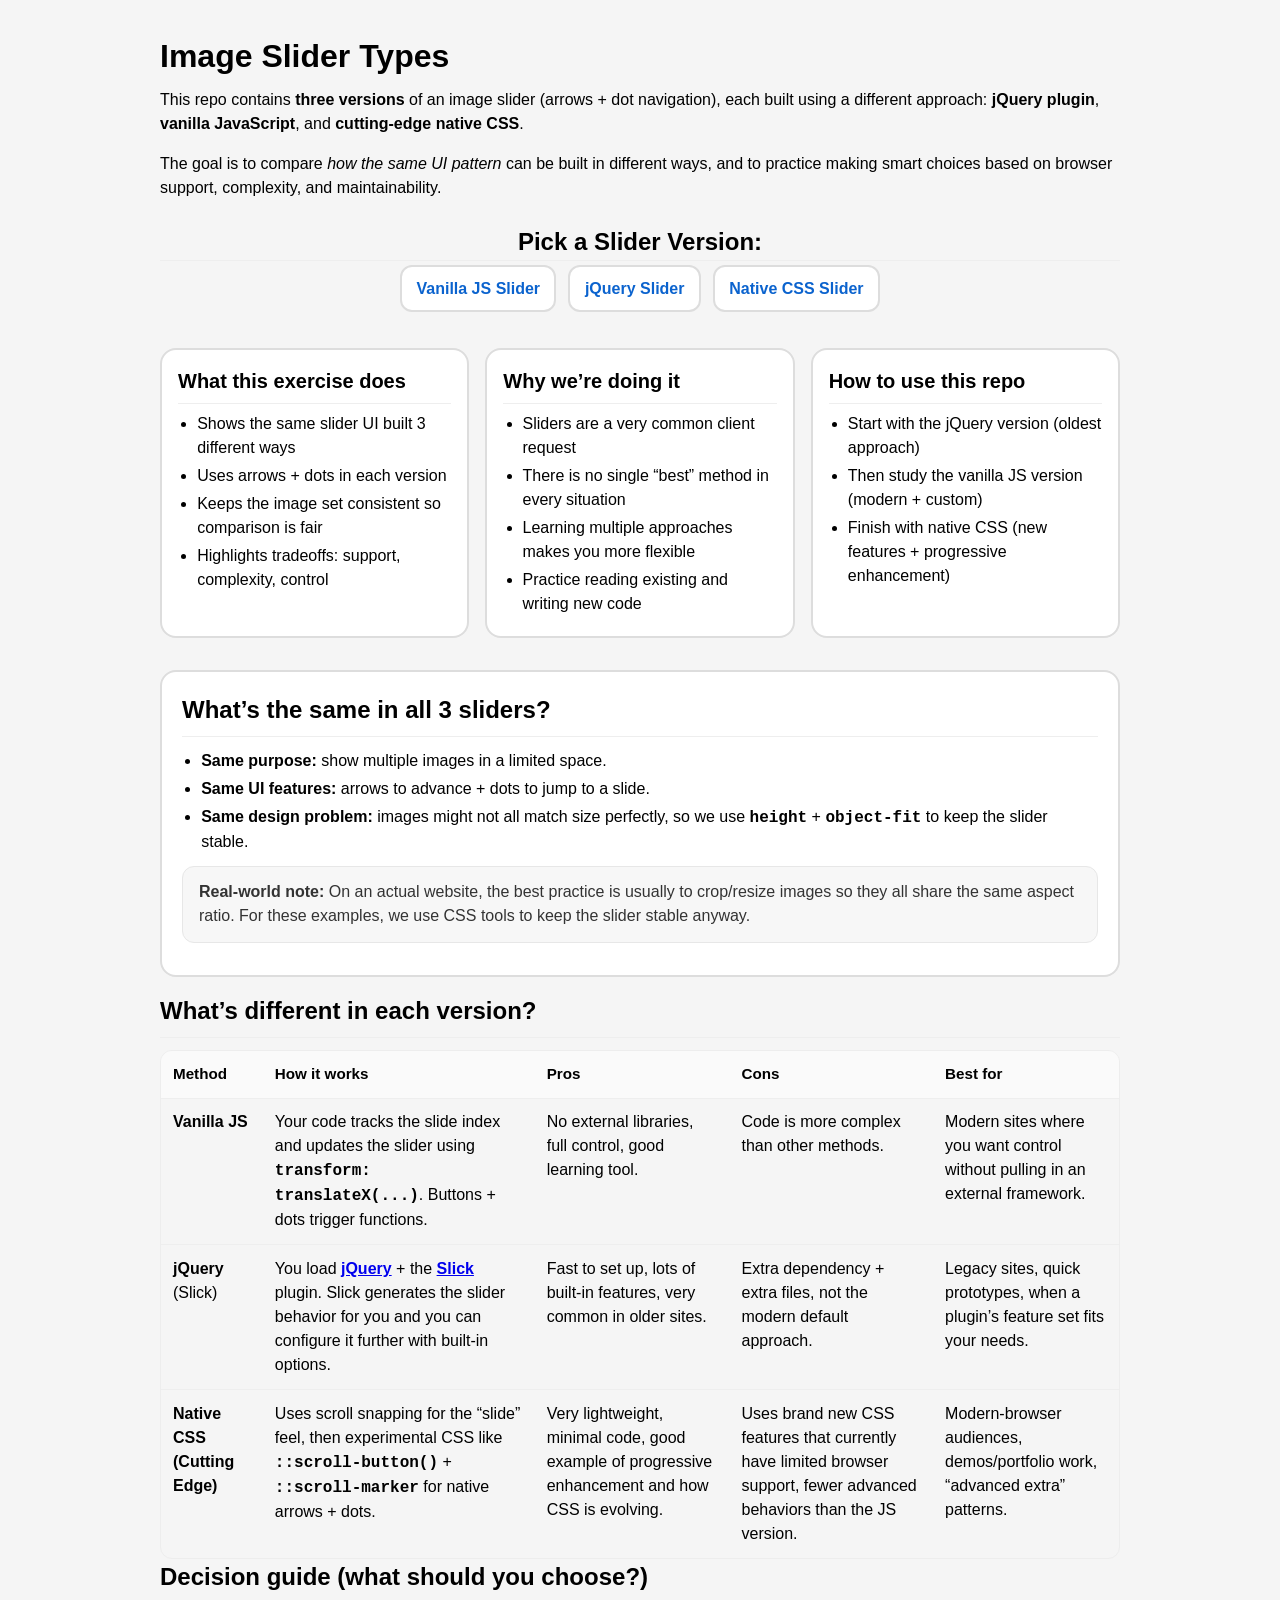
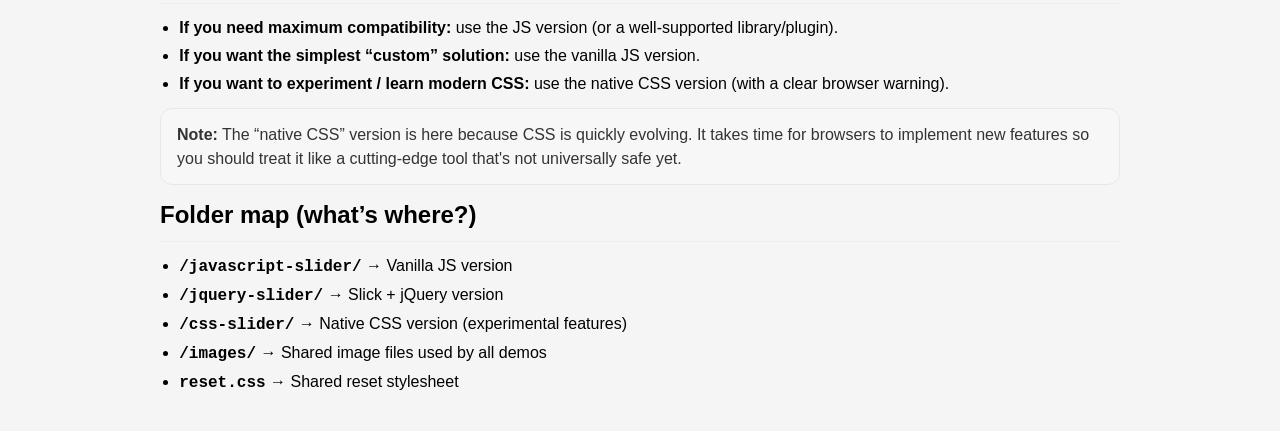
<file: index.html>
<!DOCTYPE html>
<html lang="en">
<head>
  <meta charset="UTF-8">
  <meta name="viewport" content="width=device-width, initial-scale=1.0">
  <title>Image Slider Types</title>
  <link rel="stylesheet" href="reset.css">
  <link rel="stylesheet" href="overview-styles.css">
</head>

<body>
  <div class="wrapper">

    <header>
      <h1>Image Slider Types</h1>
      <p>
        This repo contains <strong>three versions</strong> of an image slider (arrows + dot navigation), each built using a different approach: <strong>jQuery plugin</strong>, <strong>vanilla JavaScript</strong>, and <strong>cutting-edge native CSS</strong>.
      </p>
      <p>
        The goal is to compare <em>how the same UI pattern</em> can be built in different ways, and to practice making smart choices based on browser support, complexity, and maintainability.
      </p>
    </header>
    <main>
      <!-- Quick links -->
      <section class="quick-links">
        <h2>Pick a Slider Version:</h2>
        <ul>
          <li><a href="javascript-slider/javascript-slider.html">Vanilla JS Slider</a></li>
          <li><a href="jquery-slider/jquery-slider.html">jQuery Slider</a></li>
          
          <li><a href="css-slider/css-slider.html">Native CSS Slider</a></li>
        </ul>
      </section>
      <section class="card-grid">
        <div class="card">
          <h2>What this exercise does</h2>
          <ul>
            <li>Shows the same slider UI built 3 different ways</li>
            <li>Uses arrows + dots in each version</li>
            <li>Keeps the image set consistent so comparison is fair</li>
            <li>Highlights tradeoffs: support, complexity, control</li>
          </ul>
        </div>

        <div class="card">
          <h2>Why we’re doing it</h2>
          <ul>
            <li>Sliders are a very common client request</li>
            <li>There is no single “best” method in every situation</li>
            <li>Learning multiple approaches makes you more flexible</li>
            <li>Practice reading existing and writing new code</li>
          </ul>
        </div>

        <div class="card">
          <h2>How to use this repo</h2>
          <ul>
            <li>Start with the jQuery version (oldest approach)</li>
            <li>Then study the vanilla JS version (modern + custom)</li>
            <li>Finish with native CSS (new features + progressive enhancement)</li>
          </ul>
        </div>
      </section>

      <section class="common-parts">
        <h2>What’s the same in all 3 sliders?</h2>

        <ul>
          <li><strong>Same purpose:</strong> show multiple images in a limited space.</li>
          <li><strong>Same UI features:</strong> arrows to advance + dots to jump to a slide.</li>
          <li><strong>Same design problem:</strong> images might not all match size perfectly, so we use
            <code>height</code> + <code>object-fit</code> to keep the slider stable.
          </li>
        </ul>

        <div class="note">
          <strong>Real-world note:</strong> On an actual website, the best practice is usually to crop/resize images so they all share the same aspect ratio. For these examples, we use CSS tools to keep the slider stable anyway.
        </div>
      </section>

      <section>
        <h2>What’s different in each version?</h2>

        <div class="table-wrap">
          <table>
            <thead>
              <tr>
                <th>Method</th>
                <th>How it works</th>
                <th>Pros</th>
                <th>Cons</th>
                <th>Best for</th>
              </tr>
            </thead>
            <tbody>
              <tr>
                <tr>
                <td><strong>Vanilla JS</strong></td>
                <td>
                  Your code tracks the slide index and updates the slider using <code>transform: translateX(...)</code>. Buttons + dots trigger functions.
                </td>
                <td>
                  No external libraries, full control, good learning tool.
                </td>
                <td>
                  Code is more complex than other methods.
                </td>
                <td>
                  Modern sites where you want control without pulling in an external framework.
                </td>
              </tr>
                <td><strong>jQuery</strong> (Slick)</td>
                <td>
                  You load <strong><a href="https://jquery.com/" target="_blank">jQuery</a></strong> + the <strong><a href="https://kenwheeler.github.io/slick/" target="_blank">Slick</a></strong> plugin. Slick generates the slider behavior for you and you can configure it further with built-in options.
                </td>
                <td>
                  Fast to set up, lots of built-in features, very common in older sites.
                </td>
                <td>
                  Extra dependency + extra files, not the modern default approach.
                </td>
                <td>
                  Legacy sites, quick prototypes, when a plugin’s feature set fits your needs.
                </td>
              </tr>
              
              <tr>
                <td><strong>Native CSS (Cutting Edge)</strong></td>
                <td>
                  Uses scroll snapping for the “slide” feel, then experimental CSS like <code>::scroll-button()</code> + <code>::scroll-marker</code> for native arrows + dots.
                </td>
                <td>
                  Very lightweight, minimal code, good example of progressive enhancement and how CSS is evolving.
                </td>
                <td>
                  Uses brand new CSS features that currently have limited browser support, fewer advanced behaviors than the JS version.
                </td>
                <td>
                  Modern-browser audiences, demos/portfolio work, “advanced extra” patterns.
                </td>
              </tr>
            </tbody>
          </table>
        </div>
      </section>

      <section>
        <h2>Decision guide (what should you choose?)</h2>

        <ul>
          <li><strong>If you need maximum compatibility:</strong> use the JS version (or a well-supported library/plugin).</li>
          <li><strong>If you want the simplest “custom” solution:</strong> use the vanilla JS version.</li>
          <li><strong>If you want to experiment / learn modern CSS:</strong> use the native CSS version (with a clear browser warning).</li>
        </ul>

        <div class="note">
          <strong>Note:</strong> The “native CSS” version is here because CSS is quickly evolving. It takes time for browsers to implement new features so you should treat it like a cutting-edge tool that's not universally safe yet.
        </div>
      </section>

      <section>
        <h2>Folder map (what’s where?)</h2>
        <ul>
          <li><code>/javascript-slider/</code> → Vanilla JS version</li>
          <li><code>/jquery-slider/</code> → Slick + jQuery version</li>
          <li><code>/css-slider/</code> → Native CSS version (experimental features)</li>
          <li><code>/images/</code> → Shared image files used by all demos</li>
          <li><code>reset.css</code> → Shared reset stylesheet</li>
        </ul>
      </section>
    </main>

  </div>

</body>
</html>
</file>
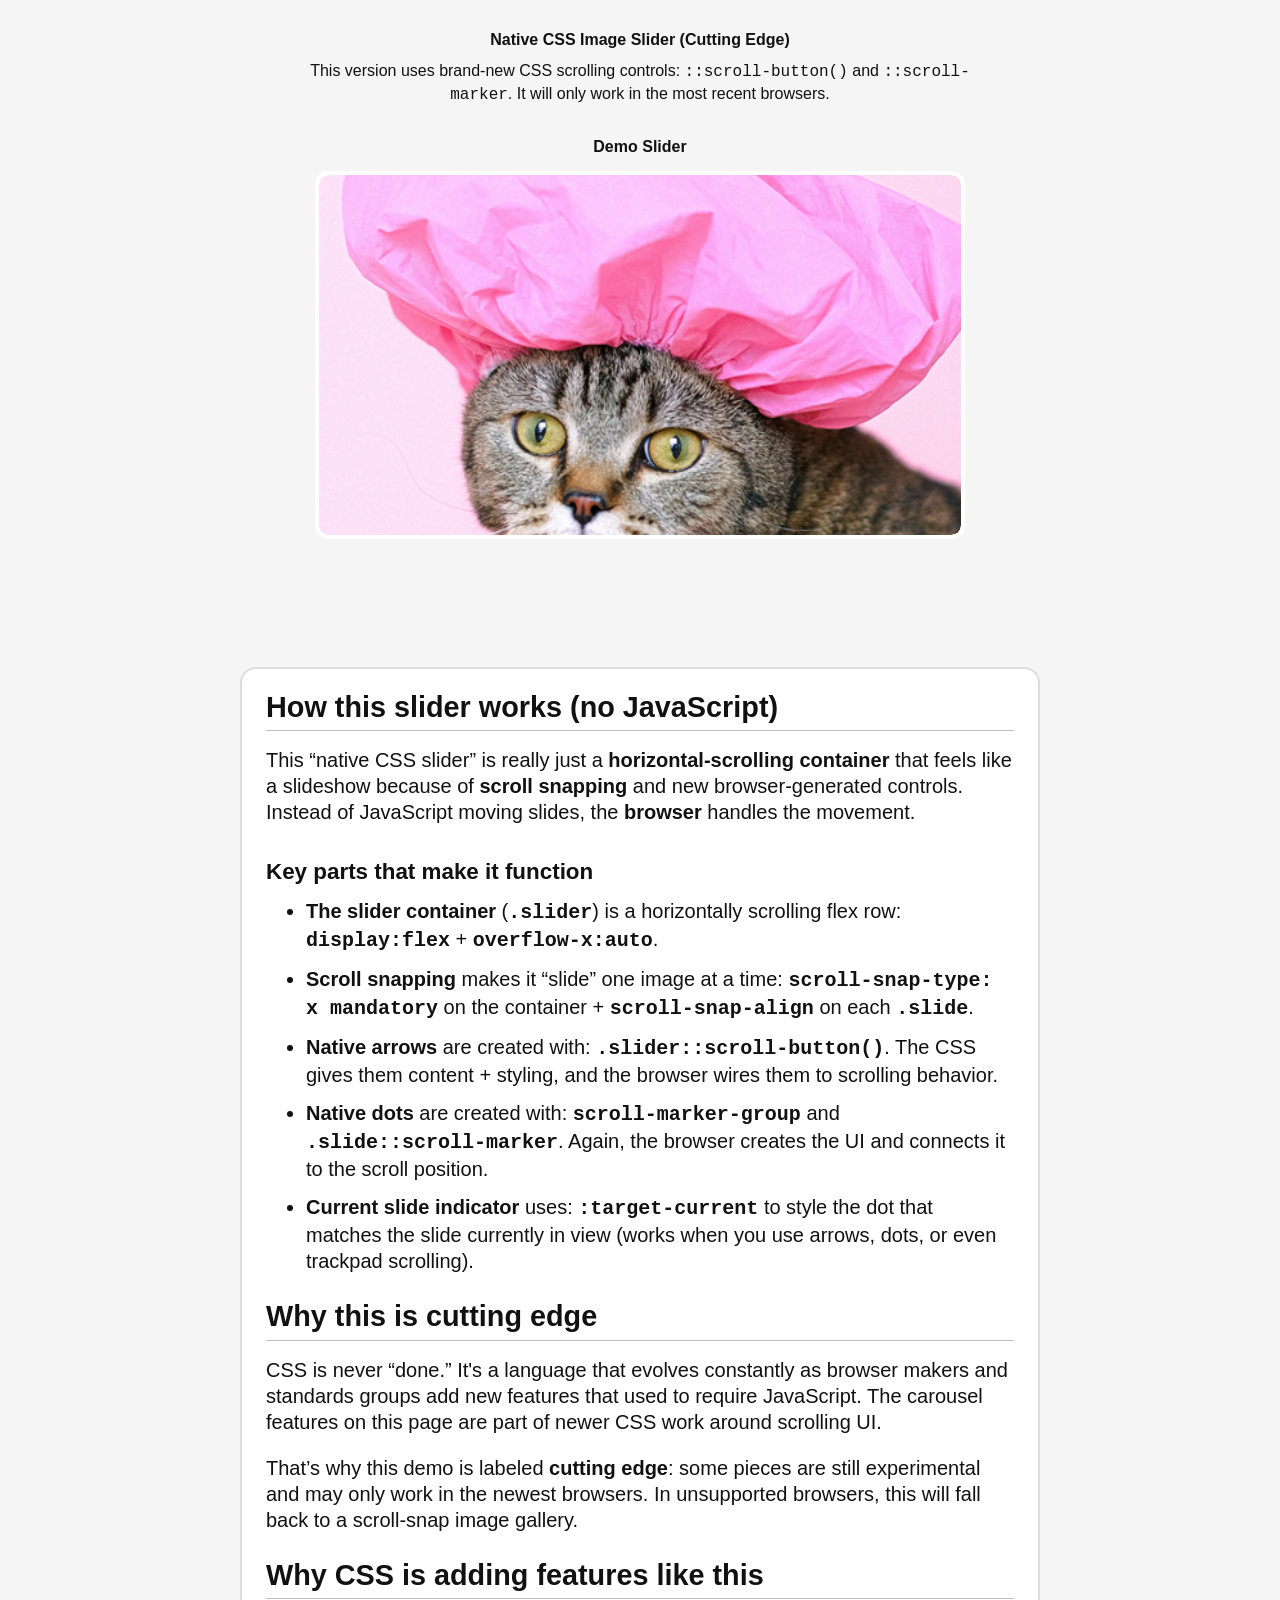
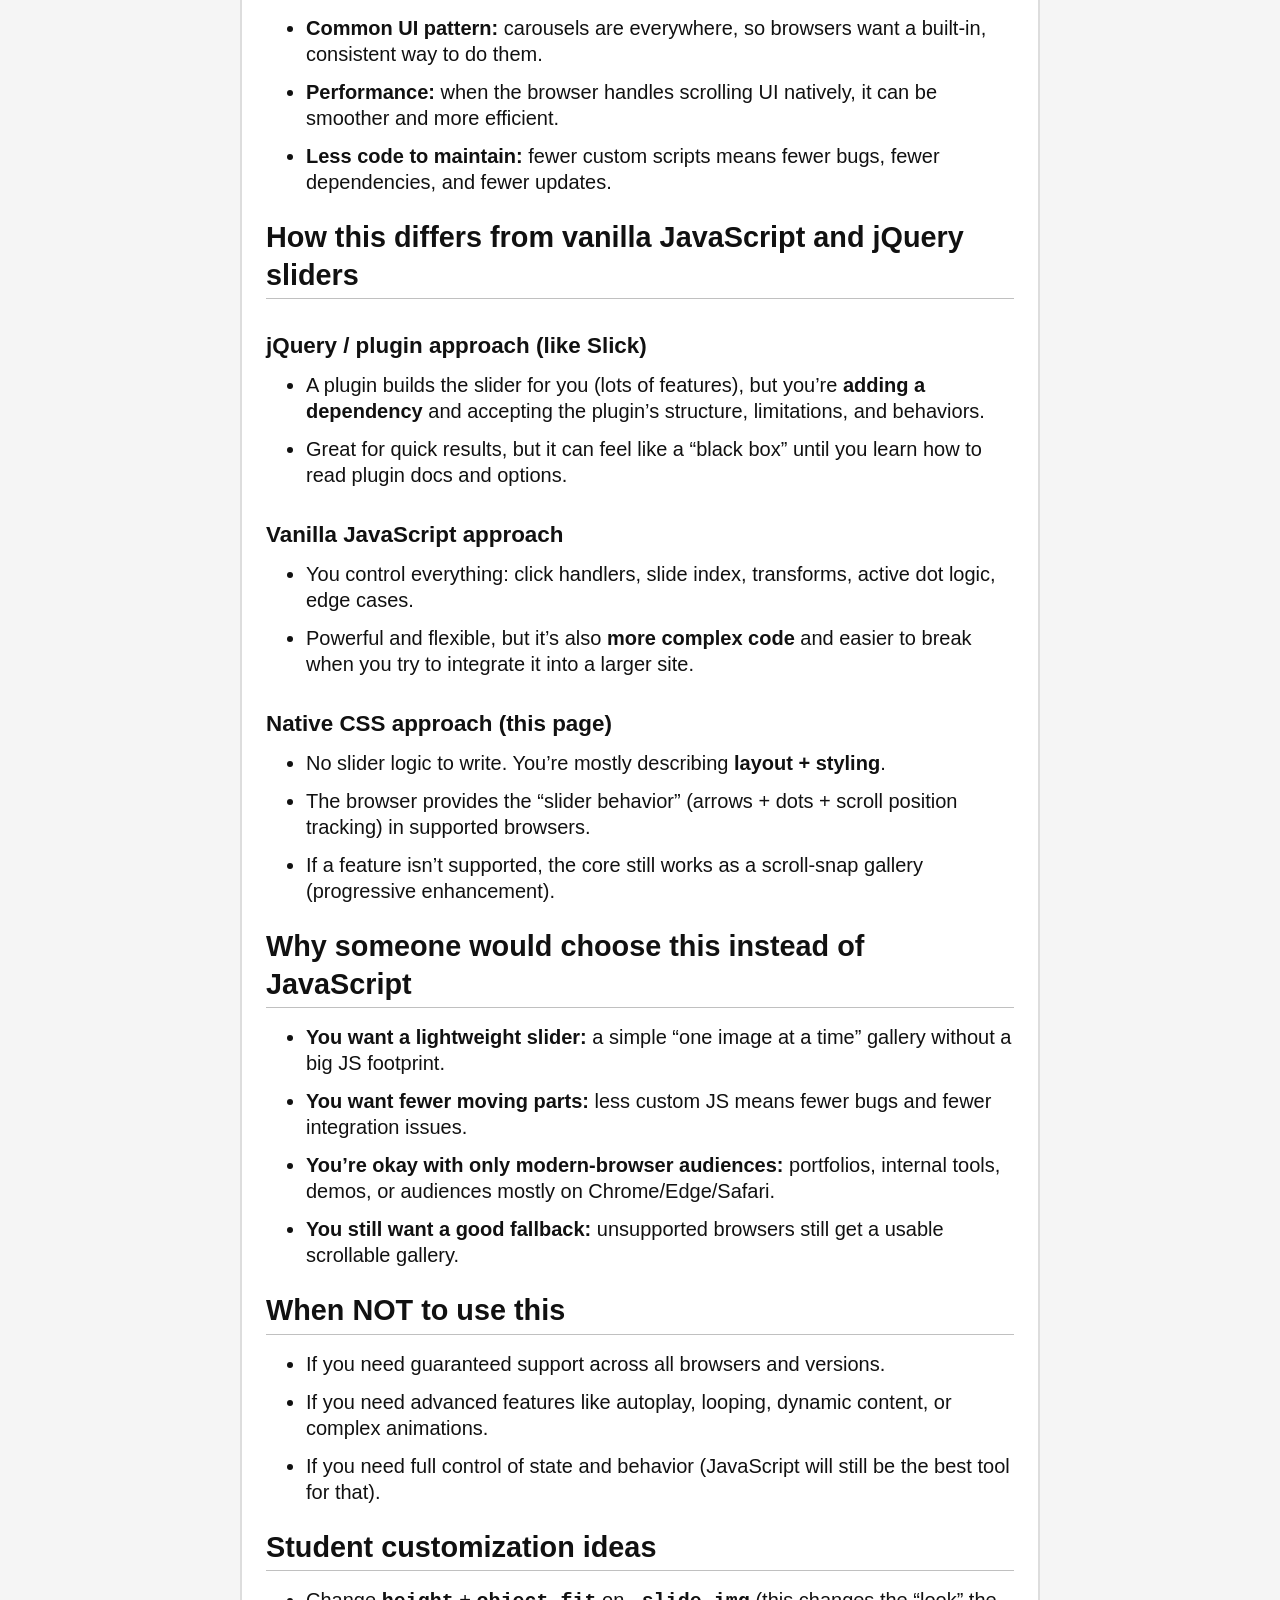
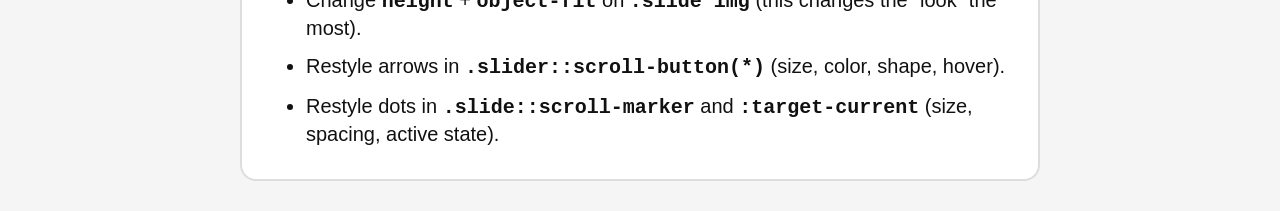
<file: css-slider/css-slider.html>
<!DOCTYPE html>
<html lang="en">
<head>
  <meta charset="UTF-8">
  <title>Native CSS Image Slider (No JavaScript)</title>
  <meta name="viewport" content="width=device-width, initial-scale=1.0">
  <link rel="stylesheet" href="reset.css">
  <link rel="stylesheet" href="css-slider.css">
</head>

<body>
  <header class="site-header">
    <h1>Native CSS Image Slider (Cutting Edge)</h1>
    <p> This version uses brand-new CSS scrolling controls: <code>::scroll-button()</code> and <code>::scroll-marker</code>. It will only work in the most recent browsers. </p>
  </header>

  <main class="page">
    <section class="demo-section">
      <h2 id="demo-heading">Demo Slider</h2>
      <!--
        Also called a “carousel” in many docs.
        This is a horizontally scrolling container + scroll snapping.
        The arrows and dots are generated by the browser with no JS! 
      -->
      <ul class="slider">
        <li class="slide"><img src="../images/sq-stock01.png" alt="Coffee photo 1"></li>
        <li class="slide"><img src="../images/sq-stock02.png" alt="Coffee photo 2"></li>
        <li class="slide"><img src="../images/sq-stock03.png" alt="Coffee photo 3"></li>
        <li class="slide"><img src="../images/sq-stock04.png" alt="Coffee photo 4"></li>
        <li class="slide"><img src="../images/sq-stock05.png" alt="Coffee photo 5"></li>
      </ul>


      
  <!-- ======================================
       EXPLANATION & STUDENT NOTES
       ====================================== -->
      <section class="lesson-notes">
        <h2>How this slider works (no JavaScript)</h2>

        <p>
          This “native CSS slider” is really just a <strong>horizontal-scrolling container</strong> that feels like a slideshow
          because of <strong>scroll snapping</strong> and new browser-generated controls. Instead of JavaScript moving slides, the <strong>browser</strong> handles the movement.
        </p>

        <h3>Key parts that make it function</h3>
        <ul>
          <li>
            <strong>The slider container</strong> (<code>.slider</code>) is a horizontally scrolling flex row:
            <code>display:flex</code> + <code>overflow-x:auto</code>.
          </li>

          <li>
            <strong>Scroll snapping</strong> makes it “slide” one image at a time:
            <code>scroll-snap-type: x mandatory</code> on the container +
            <code>scroll-snap-align</code> on each <code>.slide</code>.
          </li>

          <li>
            <strong>Native arrows</strong> are created with:
            <code>.slider::scroll-button()</code>.
            The CSS gives them content + styling, and the browser wires them to scrolling behavior.
          </li>

          <li>
            <strong>Native dots</strong> are created with:
            <code>scroll-marker-group</code> and <code>.slide::scroll-marker</code>.
            Again, the browser creates the UI and connects it to the scroll position.
          </li>

          <li>
            <strong>Current slide indicator</strong> uses:
            <code>:target-current</code> to style the dot that matches the slide currently in view
            (works when you use arrows, dots, or even trackpad scrolling).
          </li>
        </ul>

        <h2>Why this is cutting edge</h2>
        <p>
          CSS is never “done.” It's a language that evolves constantly as browser makers and standards groups add new features that used to require JavaScript. The carousel features on this page are part of newer CSS work around scrolling UI.
        </p>

        <p>
          That’s why this demo is labeled <strong>cutting edge</strong>: some pieces are still experimental and may only work in the newest browsers. In unsupported browsers, this will fall back to a scroll-snap image gallery.
        </p>

        <h2>Why CSS is adding features like this</h2>
        <ul>
          <li>
            <strong>Common UI pattern:</strong> carousels are everywhere, so browsers want a built-in, consistent way to do them.
          </li>

          <li>
            <strong>Performance:</strong> when the browser handles scrolling UI natively, it can be smoother and more efficient.
          </li>

          <li>
            <strong>Less code to maintain:</strong> fewer custom scripts means fewer bugs, fewer dependencies, and fewer updates.
          </li>
        </ul>

        <h2>How this differs from vanilla JavaScript and jQuery sliders</h2>

        <h3>jQuery / plugin approach (like Slick)</h3>
        <ul>
          <li>
            A plugin builds the slider for you (lots of features), but you’re <strong>adding a dependency</strong> and accepting the plugin’s structure, limitations, and behaviors.
          </li>

          <li>
            Great for quick results, but it can feel like a “black box” until you learn how to read plugin docs and options.
          </li>
        </ul>

        <h3>Vanilla JavaScript approach</h3>
        <ul>
          <li>
            You control everything: click handlers, slide index, transforms, active dot logic, edge cases.
          </li>

          <li>
            Powerful and flexible, but it’s also <strong>more complex code</strong> and easier to break when you try to integrate it into a larger site.
          </li>
        </ul>

        <h3>Native CSS approach (this page)</h3>
        <ul>
          <li>
            No slider logic to write. You’re mostly describing <strong>layout + styling</strong>.
          </li>

          <li>
            The browser provides the “slider behavior” (arrows + dots + scroll position tracking) in supported browsers.
          </li>

          <li>
            If a feature isn’t supported, the core still works as a scroll-snap gallery (progressive enhancement).
          </li>
        </ul>

        <h2>Why someone would choose this instead of JavaScript</h2>
        <ul>
          <li>
            <strong>You want a lightweight slider:</strong> a simple “one image at a time” gallery without a big JS footprint.
          </li>

          <li>
            <strong>You want fewer moving parts:</strong> less custom JS means fewer bugs and fewer integration issues.
          </li>

          <li>
            <strong>You’re okay with only modern-browser audiences:</strong> portfolios, internal tools, demos, or audiences mostly on Chrome/Edge/Safari.
          </li>

          <li>
            <strong>You still want a good fallback:</strong> unsupported browsers still get a usable scrollable gallery.
          </li>
        </ul>

        <h2>When NOT to use this</h2>
        <ul>
          <li>If you need guaranteed support across all browsers and versions.</li>
          <li>If you need advanced features like autoplay, looping, dynamic content, or complex animations.</li>
          <li>If you need full control of state and behavior (JavaScript will still be the best tool for that).</li>
        </ul>

        <h2>Student customization ideas</h2>
        <ul>
          <li>Change <code>height</code> + <code>object-fit</code> on <code>.slide img</code> (this changes the “look” the most).</li>
          <li>Restyle arrows in <code>.slider::scroll-button(*)</code> (size, color, shape, hover).</li>
          <li>Restyle dots in <code>.slide::scroll-marker</code> and <code>:target-current</code> (size, spacing, active state).</li>
        </ul>
      </section>
    </section>
  </main>

</body>
</html>
</file>
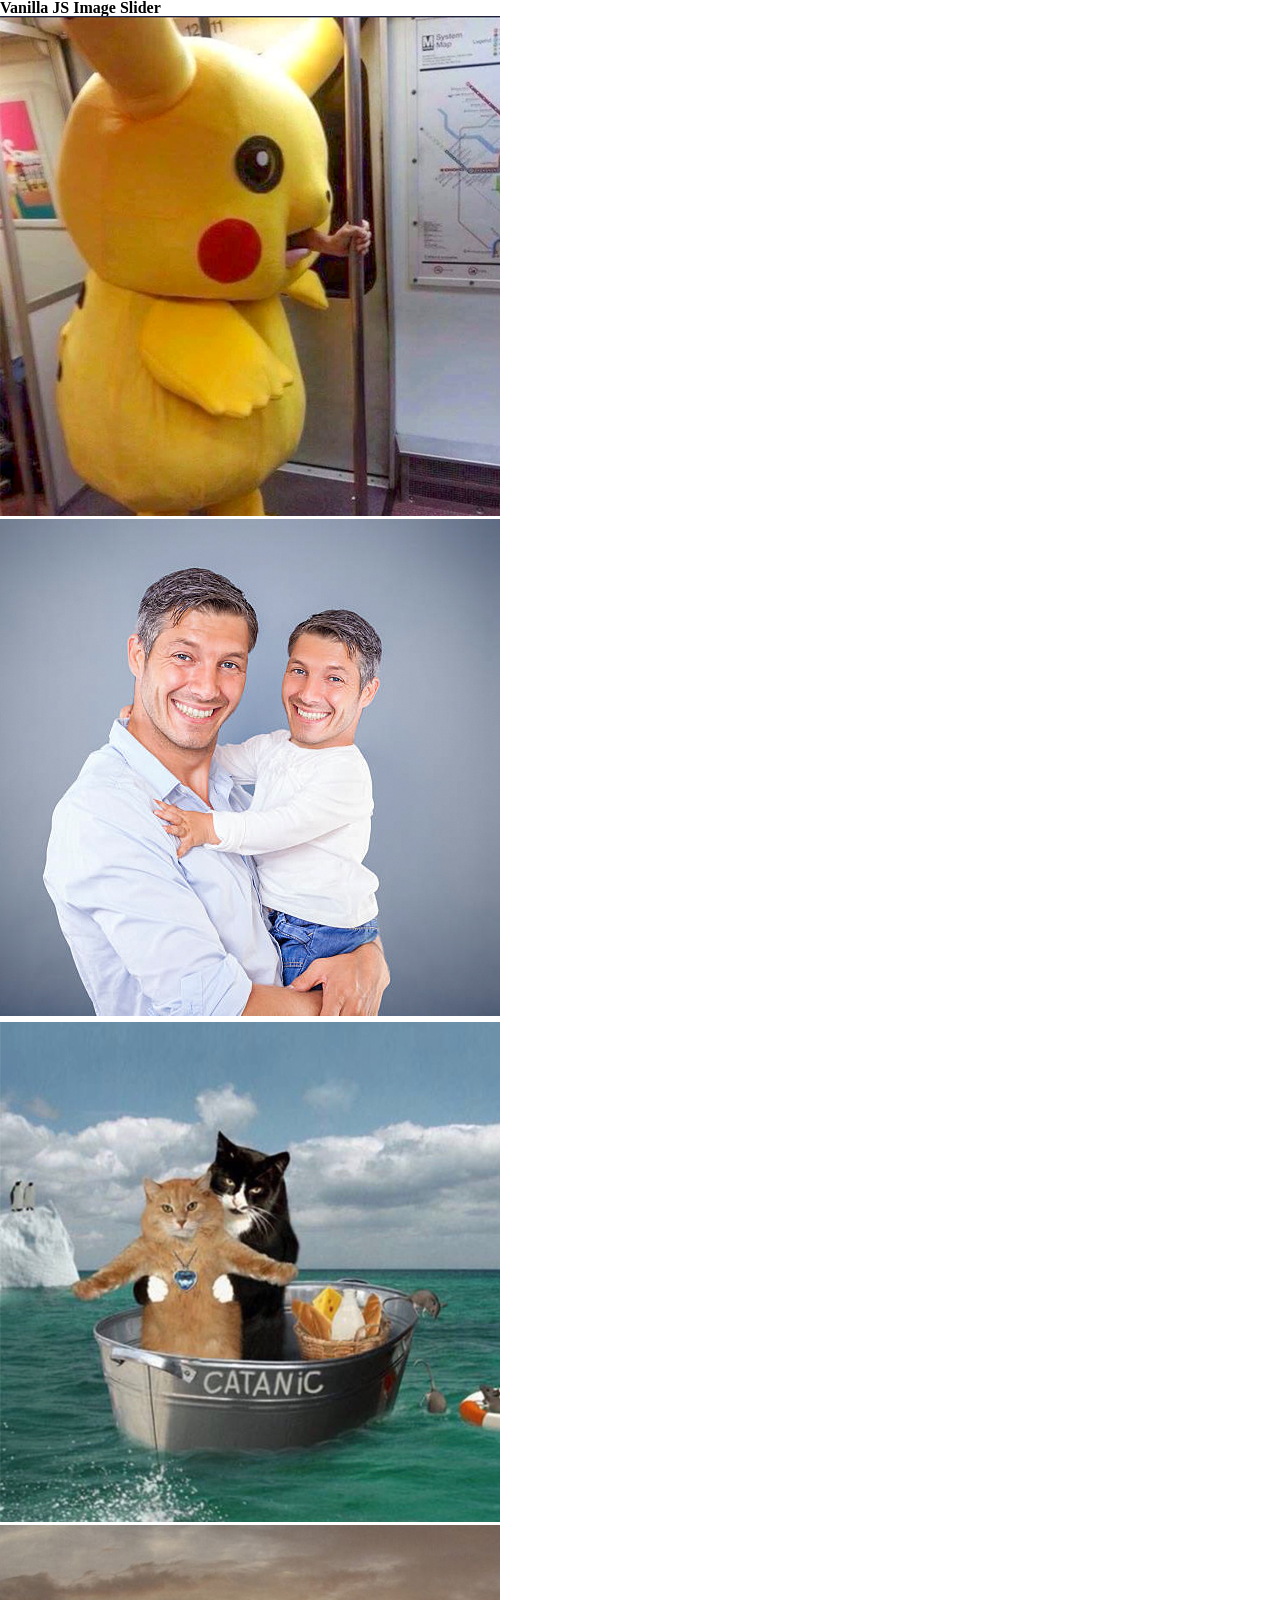
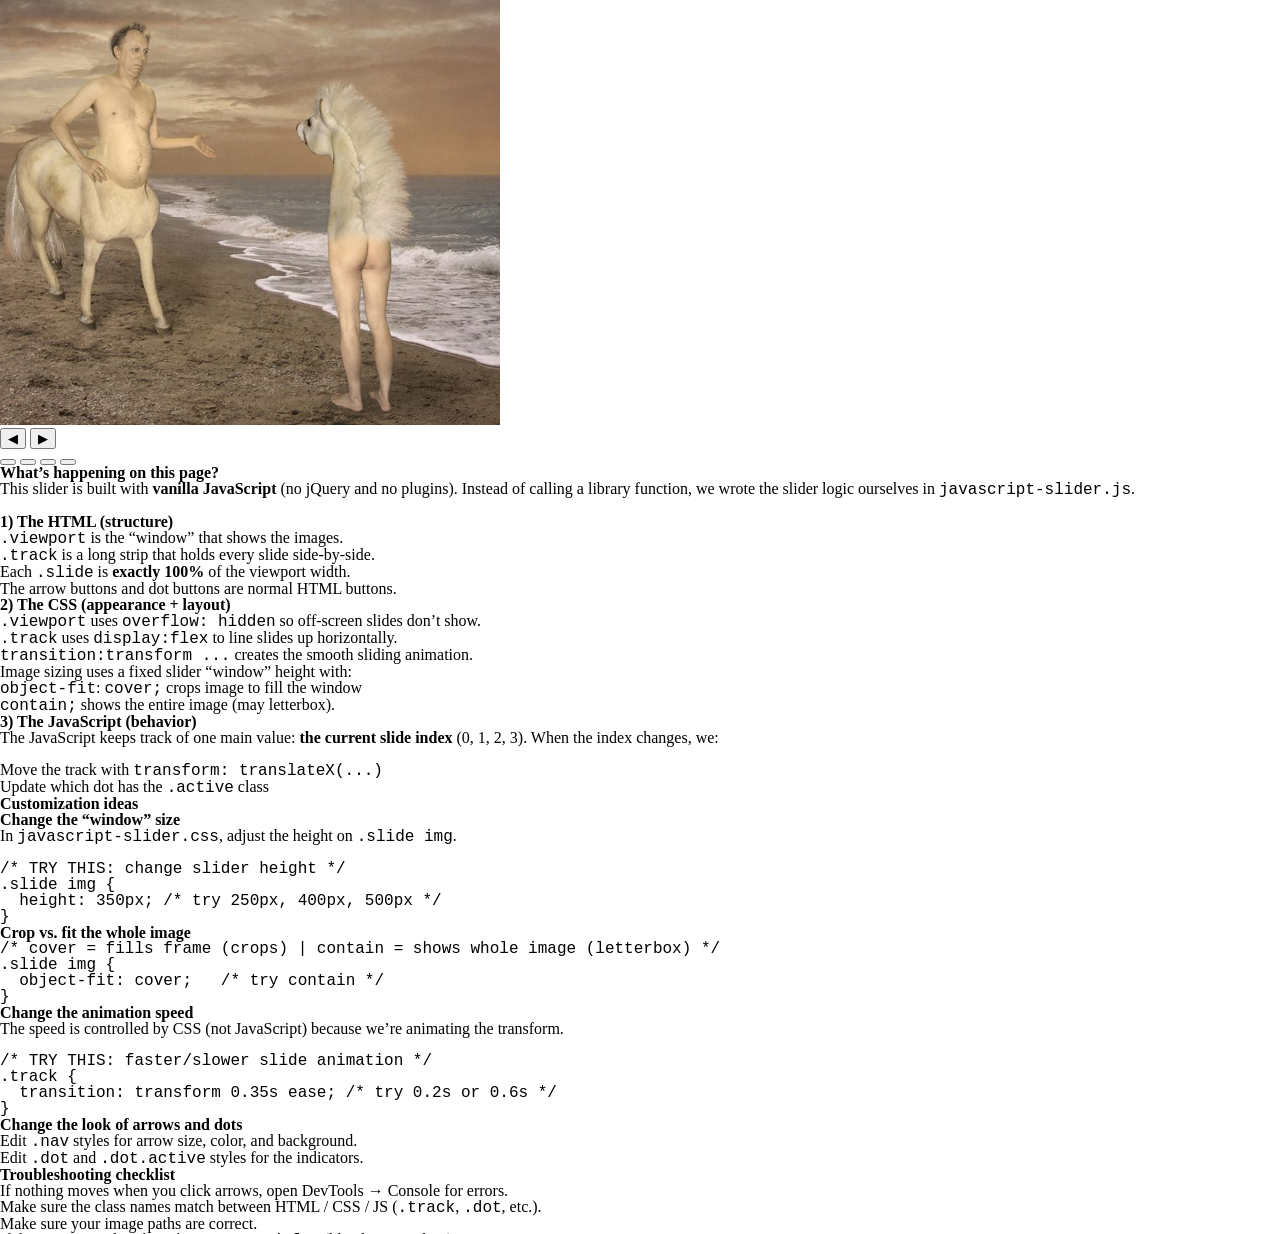
<file: javascript-slider/javascript-slider.html>
<!DOCTYPE html>
<html lang="en">
<head>
  <meta charset="UTF-8">
  <title>Vanilla JS Image Slider</title>
  <meta name="viewport" content="width=device-width, initial-scale=1.0">

  <link rel="stylesheet" href="reset.css">
  

  <!-- JS loaded early but runs after HTML is processed -->
  
</head>
<body>

  <h1>Vanilla JS Image Slider</h1>

  <!--
    .slider = the whole image slider section
    - This helps center it and keep a consistent width.
  -->
  <section>

    <!--
      .viewport = the image "window" the user sees
      - overflow: hidden hides the slides that are off-screen
    -->
    <div>

      <!--
        .track = the long horizontal strip of slides
        - We move this left/right using transform: translateX(...)
      -->
      <div>

        <!-- Each .slide is 100% width of the viewport -->
        

        <div class="slide">
          <img src="../images/sq-stock02.png" alt="Slide 2">
        </div>

        <div class="slide">
          <img src="../images/sq-stock03.png" alt="Slide 3">
        </div>

        <div class="slide">
          <img src="../images/sq-stock04.png" alt="Slide 4">
        </div>

        <div class="slide">
          <img src="../images/sq-stock05.png" alt="Slide 5">
        </div>

      </div>
    </div>

    <!-- Arrow buttons -->
    <button class="nav" type="button">◀</button>
    <button class="nav" type="button">▶</button>

    <!-- Dot navigation -->
    <div>
      
      <button type="button" class="dot" data-index="1"></button>
      <button type="button" class="dot" data-index="2"></button>
      <button type="button" class="dot" data-index="3"></button>
      <button type="button" class="dot" data-index="4"></button>
    </div>

  </section>



  
  <!-- ==========================================================
       EXPLANATION / STUDENT NOTES
       ========================================================== -->

  <section class="lesson-notes">
    <h2>What’s happening on this page?</h2>

    <p>
      This slider is built with <strong>vanilla JavaScript</strong> (no jQuery and no plugins). Instead of calling a library function, we wrote the slider logic ourselves in
      <code>javascript-slider.js</code>.
    </p>

    <h3>1) The HTML (structure)</h3>
    <ul>
      <li><code>.viewport</code> is the “window” that shows the images.</li>
      <li><code>.track</code> is a long strip that holds every slide side-by-side.</li>
      <li>Each <code>.slide</code> is <strong>exactly 100%</strong> of the viewport width.</li>
      <li>The arrow buttons and dot buttons are normal HTML buttons.</li>
    </ul>

    <h3>2) The CSS (appearance + layout)</h3>
    <ul>
      <li><code>.viewport</code> uses <code>overflow: hidden</code> so off-screen slides don’t show.</li>
      <li><code>.track</code> uses <code>display:flex</code> to line slides up horizontally.</li>
      <li><code>transition:transform ...</code> creates the smooth sliding animation.</li>
      <li>
        Image sizing uses a fixed slider “window” height with:
        <ul>
          <li><code>object-fit</code>:
        <strong><code>cover;</code></strong> crops image to fill the window</li>
        <li><strong><code>contain;</code></strong> shows the entire image (may letterbox).</li>
        </ul> 
        
      </li>
    </ul>

    <h3>3) The JavaScript (behavior)</h3>
    <p>
      The JavaScript keeps track of one main value:
      <strong>the current slide index</strong> (0, 1, 2, 3).
      When the index changes, we:
    </p>
    <ol>
      <li>Move the track with <code>transform: translateX(...)</code></li>
      <li>Update which dot has the <code>.active</code> class</li>
    </ol>

    <h2>Customization ideas</h2>

    <h3>Change the “window” size</h3>
    <p>
      In <code>javascript-slider.css</code>, adjust the height on <code>.slide img</code>.
    </p>
    <pre><code>/* TRY THIS: change slider height */
.slide img {
  height: 350px; /* try 250px, 400px, 500px */
}</code></pre>

    <h3>Crop vs. fit the whole image</h3>
    <pre><code>/* cover = fills frame (crops) | contain = shows whole image (letterbox) */
.slide img {
  object-fit: cover;   /* try contain */
}</code></pre>

    <h3>Change the animation speed</h3>
    <p>
      The speed is controlled by CSS (not JavaScript) because we’re animating the transform.
    </p>
    <pre><code>/* TRY THIS: faster/slower slide animation */
.track {
  transition: transform 0.35s ease; /* try 0.2s or 0.6s */
}</code></pre>

    <h3>Change the look of arrows and dots</h3>
    <ul>
      <li>Edit <code>.nav</code> styles for arrow size, color, and background.</li>
      <li>Edit <code>.dot</code> and <code>.dot.active</code> styles for the indicators.</li>
    </ul>

    <h2>Troubleshooting checklist</h2>
    <ul>
      <li>If nothing moves when you click arrows, open DevTools → Console for errors.</li>
      <li>Make sure the class names match between HTML / CSS / JS (<code>.track</code>, <code>.dot</code>, etc.).</li>
      <li>Make sure your image paths are correct.</li>
      <li>If the script is in the <code>&lt;head&gt;</code>, it must use <code>defer</code> (like this page does).</li>
    </ul>
    
  </section>

</body>
</html>
</file>
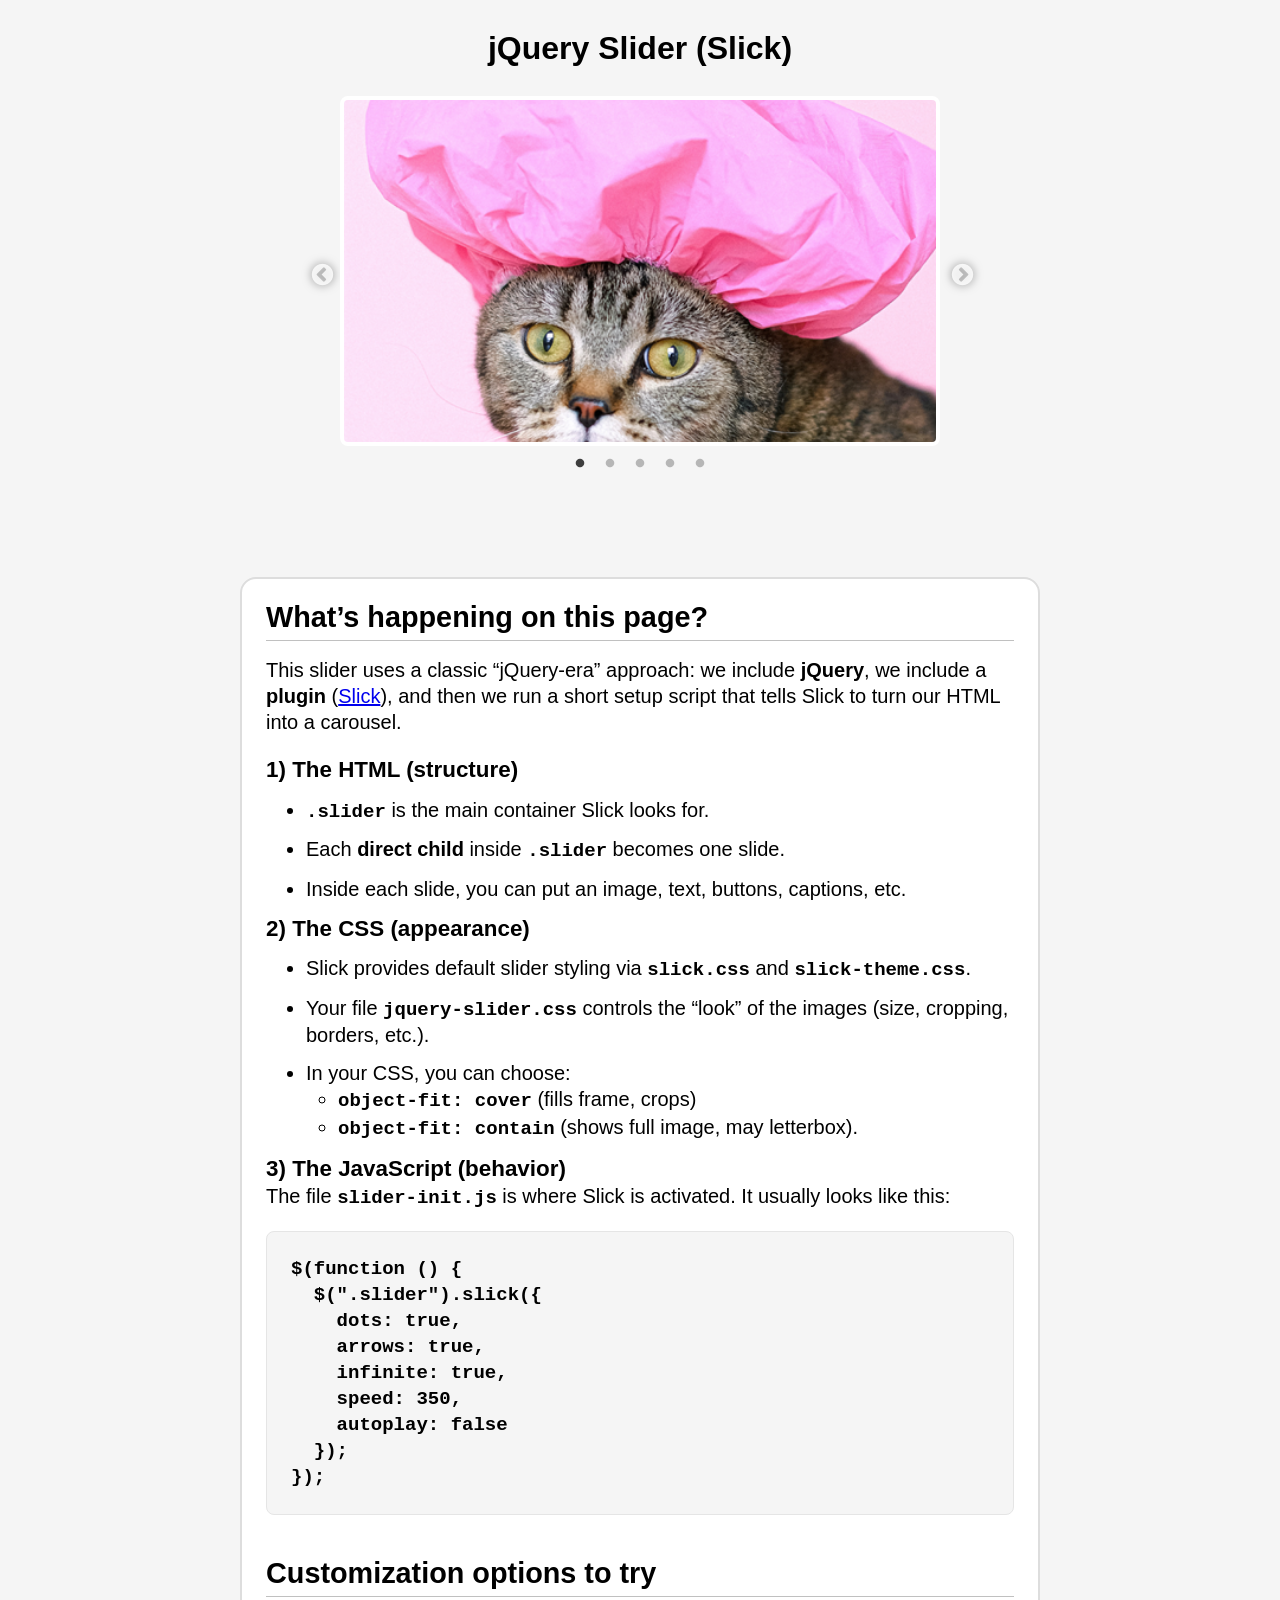
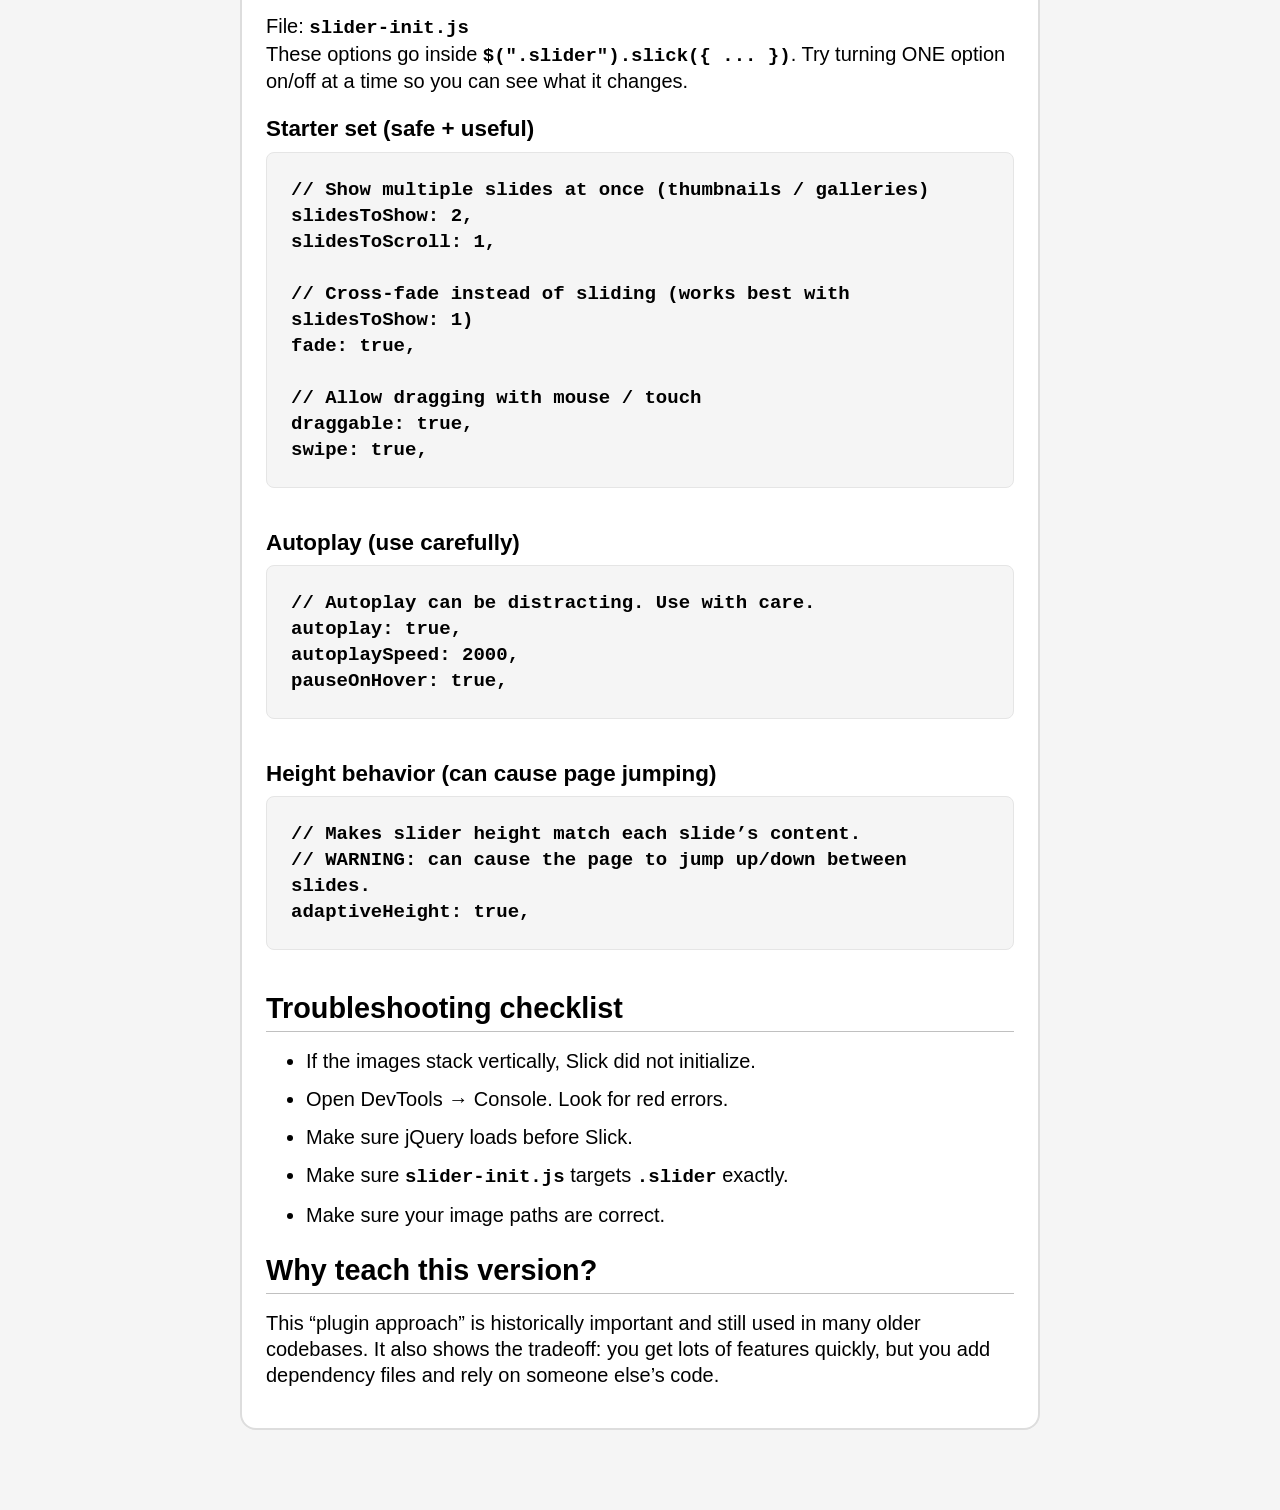
<file: jquery-slider/jquery-slider.html>
<!DOCTYPE html>
<html lang="en">
<head>
  <meta charset="UTF-8">
  <title>jQuery Slider (Local Slick Files)</title>
  <meta name="viewport" content="width=device-width, initial-scale=1.0">
  <link rel="stylesheet" href="reset.css">
  <link rel="stylesheet" href="jquery-slider.css">

  <!-- Slick's CSS -->
  <link rel="stylesheet" href="slick/slick.css">
  <link rel="stylesheet" href="slick/slick-theme.css">

  <!-- jQuery MUST load first -->
  <script src="slick/jquery-3.7.1.js" defer></script>

  <!-- Slick JS depends on jQuery -->
  <script src="slick/slick.js" defer></script>

  <!-- Your initialization file & option settings -->
  <script src="slider-init.js" defer></script>
</head>

<body>

  <h1>jQuery Slider (Slick)</h1>
  <!--
    Slick turns the DIRECT CHILDREN of .slider into slides.
    That’s why we use:
      <div class="slider">
        <div> ...slide content... </div>
        <div> ...slide content... </div>
      </div>
  -->
  <div class="slider">
    <div><img src="../images/sq-stock01.png" alt="Slide 1"></div>
    <div><img src="../images/sq-stock02.png" alt="Slide 2"></div>
    <div><img src="../images/sq-stock03.png" alt="Slide 3"></div>
    <div><img src="../images/sq-stock04.png" alt="Slide 4"></div>
    <div><img src="../images/sq-stock05.png" alt="Slide 5"></div>
  </div>



  <!-- ======================================
       EXPLANATION & STUDENT NOTES
       ====================================== -->
  <section class="lesson-notes">
    <h2>What’s happening on this page?</h2>

    <p>
      This slider uses a classic “jQuery-era” approach: we include <strong>jQuery</strong>, we include a <strong>plugin</strong> (<a href="https://kenwheeler.github.io/slick/">Slick</a>), and then we run a short setup script that tells Slick to turn our HTML into a carousel.
    </p>

    <h3>1) The HTML (structure)</h3>
    <ul>
      <li><code>.slider</code> is the main container Slick looks for.</li>
      <li>Each <strong>direct child</strong> inside <code>.slider</code> becomes one slide.</li>
      <li>Inside each slide, you can put an image, text, buttons, captions, etc.</li>
    </ul>

    <h3>2) The CSS (appearance)</h3>
    <ul>
      <li>Slick provides default slider styling via <code>slick.css</code> and <code>slick-theme.css</code>.</li>
      <li>Your file <code>jquery-slider.css</code> controls the “look” of the images (size, cropping, borders, etc.).</li>
      <li>
        In your CSS, you can choose:
        <ul>
          <li><strong><code>object-fit: cover</code></strong> (fills frame, crops)</li>
          <li><strong><code>object-fit: contain</code></strong> (shows full image, may letterbox).</li>
        </ul>
      </li>
    </ul>

    <h3>3) The JavaScript (behavior)</h3>
    <p>
      The file <code>slider-init.js</code> is where Slick is activated.
      It usually looks like this:
    </p>

    <pre><code>$(function () {
  $(".slider").slick({
    dots: true,
    arrows: true,
    infinite: true,
    speed: 350,
    autoplay: false
  });
});</code></pre>

    <h2>Customization options to try</h2>
    <p>
      File: <code>slider-init.js</code><br>
      These options go inside <code>$(".slider").slick({ ... })</code>.
      Try turning ONE option on/off at a time so you can see what it changes.
    </p>

    <h3>Starter set (safe + useful)</h3>
    <pre><code>// Show multiple slides at once (thumbnails / galleries)
slidesToShow: 2,
slidesToScroll: 1,

// Cross-fade instead of sliding (works best with slidesToShow: 1)
fade: true,

// Allow dragging with mouse / touch
draggable: true,
swipe: true,</code></pre>

    <h3>Autoplay (use carefully)</h3>
    <pre><code>// Autoplay can be distracting. Use with care.
autoplay: true,
autoplaySpeed: 2000,
pauseOnHover: true,</code></pre>

    <h3>Height behavior (can cause page jumping)</h3>
    <pre><code>// Makes slider height match each slide’s content.
// WARNING: can cause the page to jump up/down between slides.
adaptiveHeight: true,</code></pre>

    <h2>Troubleshooting checklist</h2>
    <ul>
      <li>If the images stack vertically, Slick did not initialize.</li>
      <li>Open DevTools → Console. Look for red errors.</li>
      <li>Make sure jQuery loads before Slick.</li>
      <li>Make sure <code>slider-init.js</code> targets <code>.slider</code> exactly.</li>
      <li>Make sure your image paths are correct.</li>
    </ul>

    <h2>Why teach this version?</h2>
    <p>
      This “plugin approach” is historically important and still used in many older codebases.
      It also shows the tradeoff: you get lots of features quickly, but you add dependency files
      and rely on someone else’s code.
    </p>
  </section>

</body>
</html>
</file>
<file: overview-styles.css>
/* ==============================
       INDEX PAGE STYLES
   ============================== */

body {
  font-family: Arial, sans-serif;
  background: var(--bg);
  margin: 0;
  padding: 2rem;
  line-height: 1.5;
}

.wrapper {
  max-width: 60rem;
  margin: 0 auto;
}

header {
  text-align: left;
  margin-bottom: 1.5rem;
}

h1 {
  font-size: 2rem;
  margin: 0 0 0.5rem;
}

.quick-links h2 {
  text-align: center;
  margin: 0;
  padding: 0;
}

.quick-links ul {
  display: flex;
  justify-content: center;
  flex-wrap: wrap;
  gap: 0.75rem;
  margin: 0 0 2rem 0;
  list-style: none;
}

.quick-links a {
  display: inline-block;
  padding: 0.6rem 0.9rem;
  background: var(--card);
  border: 2px solid var(--border);
  border-radius: 0.75rem;
  text-decoration: none;
  color: var(--link);
  font-weight: bold;
  transition: all 1s ease;
}

.quick-links a:hover {
  border-color: #c9c9c9;
  background-color: #444343;
  color: white;
}

.card-grid {
  display: grid;
  grid-template-columns: repeat(auto-fit, minmax(260px, 1fr));
  gap: 1rem;
  margin-bottom: 2rem;
}

.card {
  background: var(--card);
  border: 2px solid var(--border);
  border-radius: 1rem;
  padding: 1rem;
  text-align: left;
}

.card h2 {
  font-size: 1.25rem;
  margin: 0 0 0.5rem;
  border-bottom: 1px solid #eeeeee;
  padding-bottom: 0.4rem;
}

.card p {
  margin: 0.5rem 0;
}

main ul {
  margin: 0.5rem 0 0 1.2rem;
}

main li {
  margin: 0.25rem 0;
}

.btn {
  display: inline-block;
  margin-top: 0.75rem;
  padding: 0.65rem 0.9rem;
  background: var(--link);
  color: white;
  text-decoration: none;
  border-radius: 0.75rem;
  font-weight: bold;
}


section.common-parts {
  background: var(--card);
  border: 2px solid var(--border);
  border-radius: 1rem;
  padding: 1.25rem;
  margin: 1rem 0;
  /* text-align: left; */
}

section h2 {
  margin: 0 0 0.75rem;
  font-size: 1.5rem;
  border-bottom: 1px solid #eeeeee;
  padding-bottom: 0.5rem;
}

code,
pre {
  font-family: ui-monospace, Consolas, "Liberation Mono", "Courier New", monospace;
}

code {
  font-weight: bold;
}

.note {
  background: #f7f7f7;
  border: 1px solid #e7e7e7;
  border-radius: 0.75rem;
  padding: 0.85rem 1rem;
  margin: 0.75rem 0;
  color: #333333;
}

/* ==============================
       TABLE (comparison)
   ============================== */

.table-wrap {
  overflow-x: auto;
  border: 1px solid #ededed;
  border-radius: 0.75rem;
}

table {
  width: 100%;
  border-collapse: collapse;
  min-width: 760px;
}

th,
td {
  padding: 0.75rem;
  border-bottom: 1px solid #eeeeee;
  vertical-align: top;
  text-align: left;
}

th {
  background: #fafafa;
  font-size: 0.95rem;
}

tr:last-child td {
  border-bottom: 0;
}

footer {
  margin-top: 2rem;
  font-size: 0.95rem;
  text-align: left;
}



:root {
  --bg: #f5f5f5;
  --card: #ffffff;
  --border: #dddddd;
  --link: #0b63ce;
}
</file>
<file: css-slider/css-slider.css>
/* ==================================================
   BASIC PAGE STYLES
   ================================================== */

* { box-sizing: border-box; }

body {
  font-family: Arial, sans-serif;
  margin: 0;
  padding: 2rem;
  text-align: center;
  background: #f5f5f5;
  color: #111;
}

.site-header,
.page {
  max-width: 900px;
  margin: 0 auto;
}

.site-header {
  margin-bottom: 2rem;
}

.site-header p {
  max-width: 720px;
  margin: 0.75rem auto 0;
  line-height: 1.4;
}

.demo-section h2 {
  margin: 0 0 1rem;
}


/* ==================================================
   SLIDER FOUNDATION (works everywhere)
   ==================================================
   Even if “native arrows/dots” aren’t supported,
   this remains a clean scroll-snap gallery.
   ================================================== */

.slider {
  /* horizontal strip of slides */
  display: flex;
  overflow-x: auto;
  overflow-y: hidden;

  scroll-snap-type: x mandatory;
  scroll-behavior: smooth;

  /* size + centering */
  max-width: 650px;
  margin: 0 auto;
  padding: 0;  /* keep slides flush */
  gap: 0;

  /* Cosmetic */
  scrollbar-width: none; /* Firefox */
  overscroll-behavior-x: contain;

  /* Create a “frame” */
  background: white;
  border: 4px solid white;
  border-radius: 0.85rem;

  /* Cutting-edge: used by anchor-positioned arrows + dots */
  anchor-name: --slider;
}

.slider::-webkit-scrollbar { display: none; }

.slide {
  list-style: none;

  /* One slide fills the visible area */
  flex: 0 0 100%;
  scroll-snap-align: start;
  scroll-snap-stop: always;
}

.slide img {
  width: 100%;
  height: 360px;       /* TRY: 240px, 420px */
  object-fit: cover;   /* TRY: contain */
  display: block;

  border-radius: 0.6rem;
  background: white;
}


/* ==================================================
   NATIVE ARROWS (experimental CSS)
   ==================================================
   NOTE:
   - Without anchor positioning, browsers may place the
     arrows in odd locations. We only “turn on” our
     positioning rules when anchor positioning is supported.
   ================================================== */

/* Create the buttons */
.slider::scroll-button(inline-start) { content: "◀" / "Previous slide"; }
.slider::scroll-button(inline-end)   { content: "▶" / "Next slide"; }

/* Base styling (safe defaults) */
.slider::scroll-button(*) {
  inline-size: 34px;
  aspect-ratio: 1;

  display: grid;
  place-items: center;

  border-radius: 999px;
  border: 0;

  background: rgba(0, 0, 0, 0.45);
  color: white;

  cursor: pointer;
  opacity: 0.9;
}

.slider::scroll-button(*):hover {
  opacity: 1;
  background: rgba(0, 0, 0, 0.8);
}

.slider::scroll-button(*):focus {
  outline: 2px solid #111;
  outline-offset: 3px;
}

/* Optional: show disabled appearance at the ends */
.slider::scroll-button(*):disabled {
  opacity: 0.25;
  cursor: default;
}

/* ----------------------------------------------
   Upgrade: anchor positioning (pins arrows to slider)
   ---------------------------------------------- */
@supports (position-anchor: --slider) {

  .slider::scroll-button(*) {
    position: absolute;
    position-anchor: --slider;

    /* vertically center against the slider itself */
    top: anchor(center);
    transform: translateY(-50%);

    z-index: 10;
  }

  /* Place arrows just INSIDE the slider frame */
  .slider::scroll-button(inline-start) {
    left: calc(anchor(left) + 10px);
  }

  .slider::scroll-button(inline-end) {
    left: calc(anchor(right) - 34px - 10px);
  }
}


/* ==================================================
   NATIVE DOTS / MARKERS (experimental CSS)
   ==================================================
   By default, marker group appears after the slider.
   With anchor positioning support, we pin the dots
   directly under the slider so they feel “attached.”
   ================================================== */

.slider {
  /* tells the browser to generate dot UI after the slider */
  scroll-marker-group: after;
}

.slide::scroll-marker {
  content: " " / "Go to slide";

  width: 12px;
  height: 12px;
  border-radius: 999px;

  background: #bbb;
  opacity: 0.75;
  border: 0;
}

.slide::scroll-marker:hover {
  background: #666;
  opacity: 1;
}

.slide::scroll-marker:focus {
  outline: none;
}

/* Default layout (works even without anchors) */
.slider::scroll-marker-group {
  display: flex;
  justify-content: center;
  gap: 0.5rem;
  padding: 1rem 0 0;
}

/* Anchor-position the dot row under the slider (if supported) */
@supports (position-anchor: --slider) {

  .slider::scroll-marker-group {
    position: absolute;
    position-anchor: --slider;

    /* place it 12px below the slider frame */
    top: calc(anchor(bottom) + 12px);

    /* center it under the slider */
    left: anchor(center);
    transform: translateX(-50%);

    /* remove the padding-based spacing since we're positioning it */
    padding: 0;

    z-index: 10;
  }
}

/* ==================================================
   ACTIVE DOT (when the slide is currently in view)
   ==================================================
   This is the missing piece:
   - Clicking arrows changes scroll position (not URL hash)
   - :target-current lets CSS know which marker corresponds
     to the currently visible slide
*/

.slide::scroll-marker {
  transition: background 0.2s ease, transform 0.2s ease, opacity 0.2s ease;
}

.slide::scroll-marker:target-current {
  background: #444; /* active dot color */
  opacity: 1;
  transform: scale(1.5);
}


/* ==================================================
   LESSON NOTES STYLING
   ================================================== */

.lesson-notes {
  max-width: 800px;
  margin: 8rem auto 0;
  text-align: left;
  background: white;
  padding: 1.25rem 1.5rem;
  border-radius: 1rem;
  border: 2px solid #ddd;
  line-height: 1.3;
  font-size: 1.25rem;
}

.lesson-notes code {
  font-family: ui-monospace, Consolas, "Liberation Mono", "Courier New", monospace;
  font-size: 1em;
  font-weight: bold;
}

.lesson-notes pre {
  overflow-x: auto;
  background: #f5f5f5;
  padding: 1.5rem;
  margin: 0.5rem 0 2.5rem 0;
  border-radius: 0.5rem;
  border: 1px solid #e5e5e5;
  font-size: 85%;
}

.lesson-notes h2 {
  font-size: 1.8rem;
  margin-top: 1.5rem;
  border-bottom: 1px solid silver;
  padding-bottom: 0.25rem;
  margin-bottom: 1rem;
}

.lesson-notes h2:first-of-type {
  margin-top: 0;
}

.lesson-notes h3 {
  font-size: 1.4rem;
  margin-top: 2rem;
}

.lesson-notes li {
  margin: 0.75rem 0 0.75rem 2.5rem;
}
</file>
